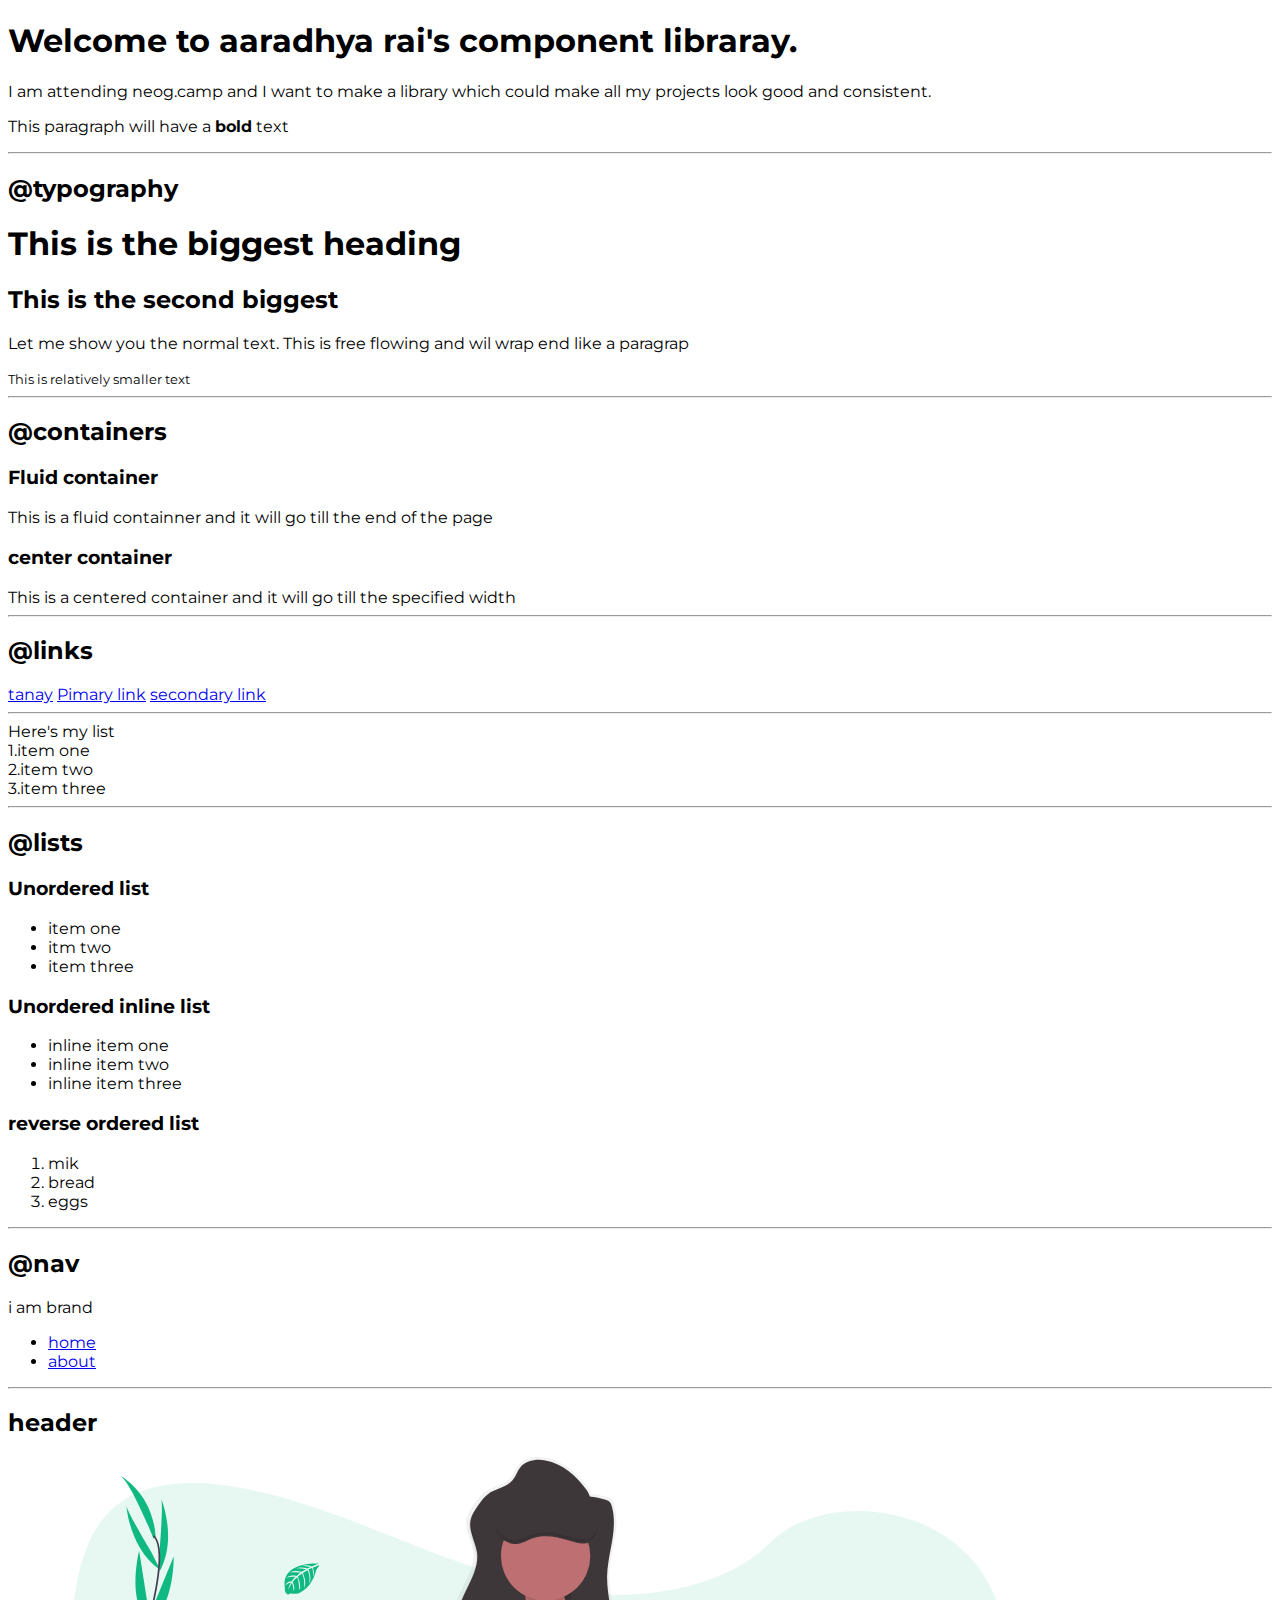
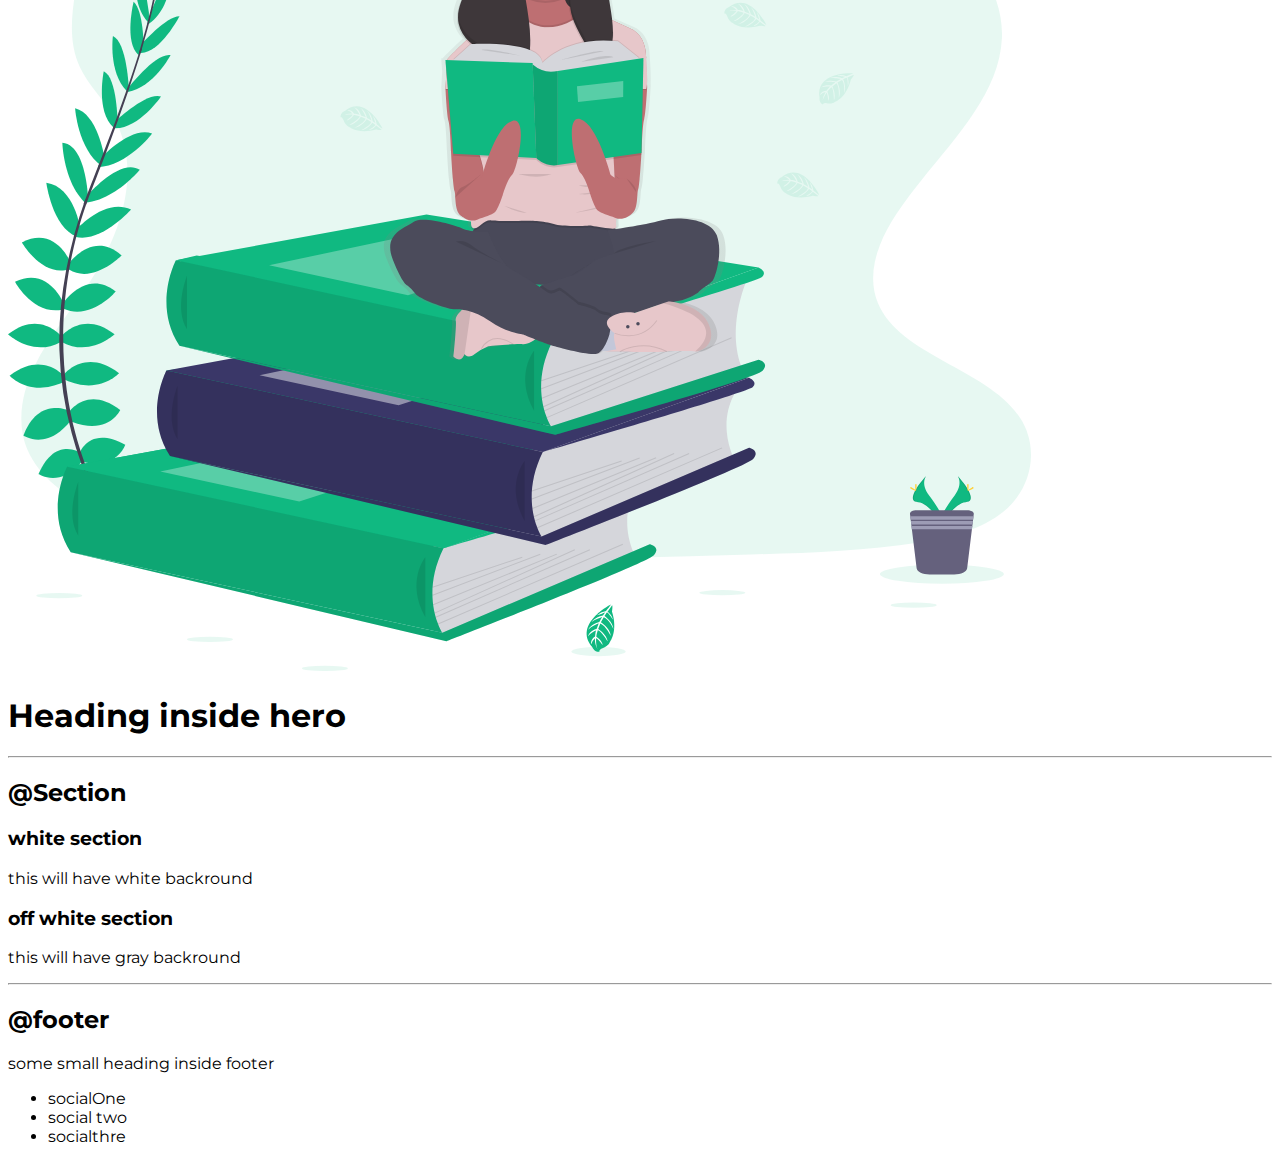
<file: index.html>
<!DOCTYPE html>
<html lang="en">
<head>
    <meta charset="UTF-8">
    <meta name="viewport" content="width=device-width, initial-scale=1.0">
    <title>Component library</title>
    <!-- css way:1 - style  -->
    <!-- <style>
        body {
            color:red
        }
    </style> -->


 <!-- 3rd way -->
 <link href= "style.css" rel="stylesheet"/>
</head>


<body>
   <h1>Welcome to aaradhya rai's component libraray.</h1> 
   <p>I am attending neog.camp and I want to make a library which could make all my projects look good and consistent. </p>
    <p>This paragraph will have a <strong>bold</strong> text</p>
<hr >

<h2> @typography</h2>


<h1> This is the biggest heading</h1>
<h2> This is the second biggest </h2>

<p> Let me show you the normal text. This is free flowing and wil wrap end like a paragrap</p>
<small> This is relatively smaller text</small>
<hr > 
<h2>@containers</h2>
<h3>Fluid container</h3>
<div>This is a fluid containner and it will go till the end of the page</div>
<h3>center container</h3>
<div>This is a centered container and it will go till the specified width</div>
<hr>
<h2>@links</h2>

<a href="https://google.com">tanay</a>

<a href="/">Pimary link</a>
<a href="/">secondary link</a>
<hr>

<div>
    Here's my list
    <div>1.item one</div>
    <div>2.item two</div>
    <div>3.item three</div>
</div>
<hr>

<h2>@lists</h2>
<h3>Unordered list</h3>
<ul> 
 <li>item one</li>
 <li>itm two</li>
 <li>item three</li>
</ul>

<h3>Unordered inline list</h3>
<ul>
 <li>inline item one </li>
 <li>inline item two</li>
 <li>inline item three</li>
 </li>

</ul>

<h3>reverse ordered list</h3>

<ol>
<li>mik</li>
<li>bread</li>
<li>eggs</li>

</ol>
<hr />

<h2>@nav</h2>

<nav>
    <div>i am brand</div>
    <ul>
        <li>
            <a href="/">home</a>
        
        </li>
        <li>
            <a href="/">about</a>
        </li>
    </ul>
</nav>

<hr>

<h2>header</h2>

<header>
    <img src="images/Book.svg"/>
    <h1>Heading inside hero</h1>
    
</header>
<hr>

<h2>@Section</h2>
<section><h3>white section</h3>
    <p> this will have white backround</p>
</section>


<section>
    <h3>off white section</h3>
    <p> this will have gray backround</p>

</section>
<hr>


<h2>@footer</h2>
<footer>
    <div>some small heading inside footer</div>
    <ul>
        <li>socialOne</li>
        <li>social two</li>
        <li>socialthre</li>
        
    </ul>
</footer>











<!-- 
<div style="height:20vh;">
</div> -->

</body>
</html>
</file>
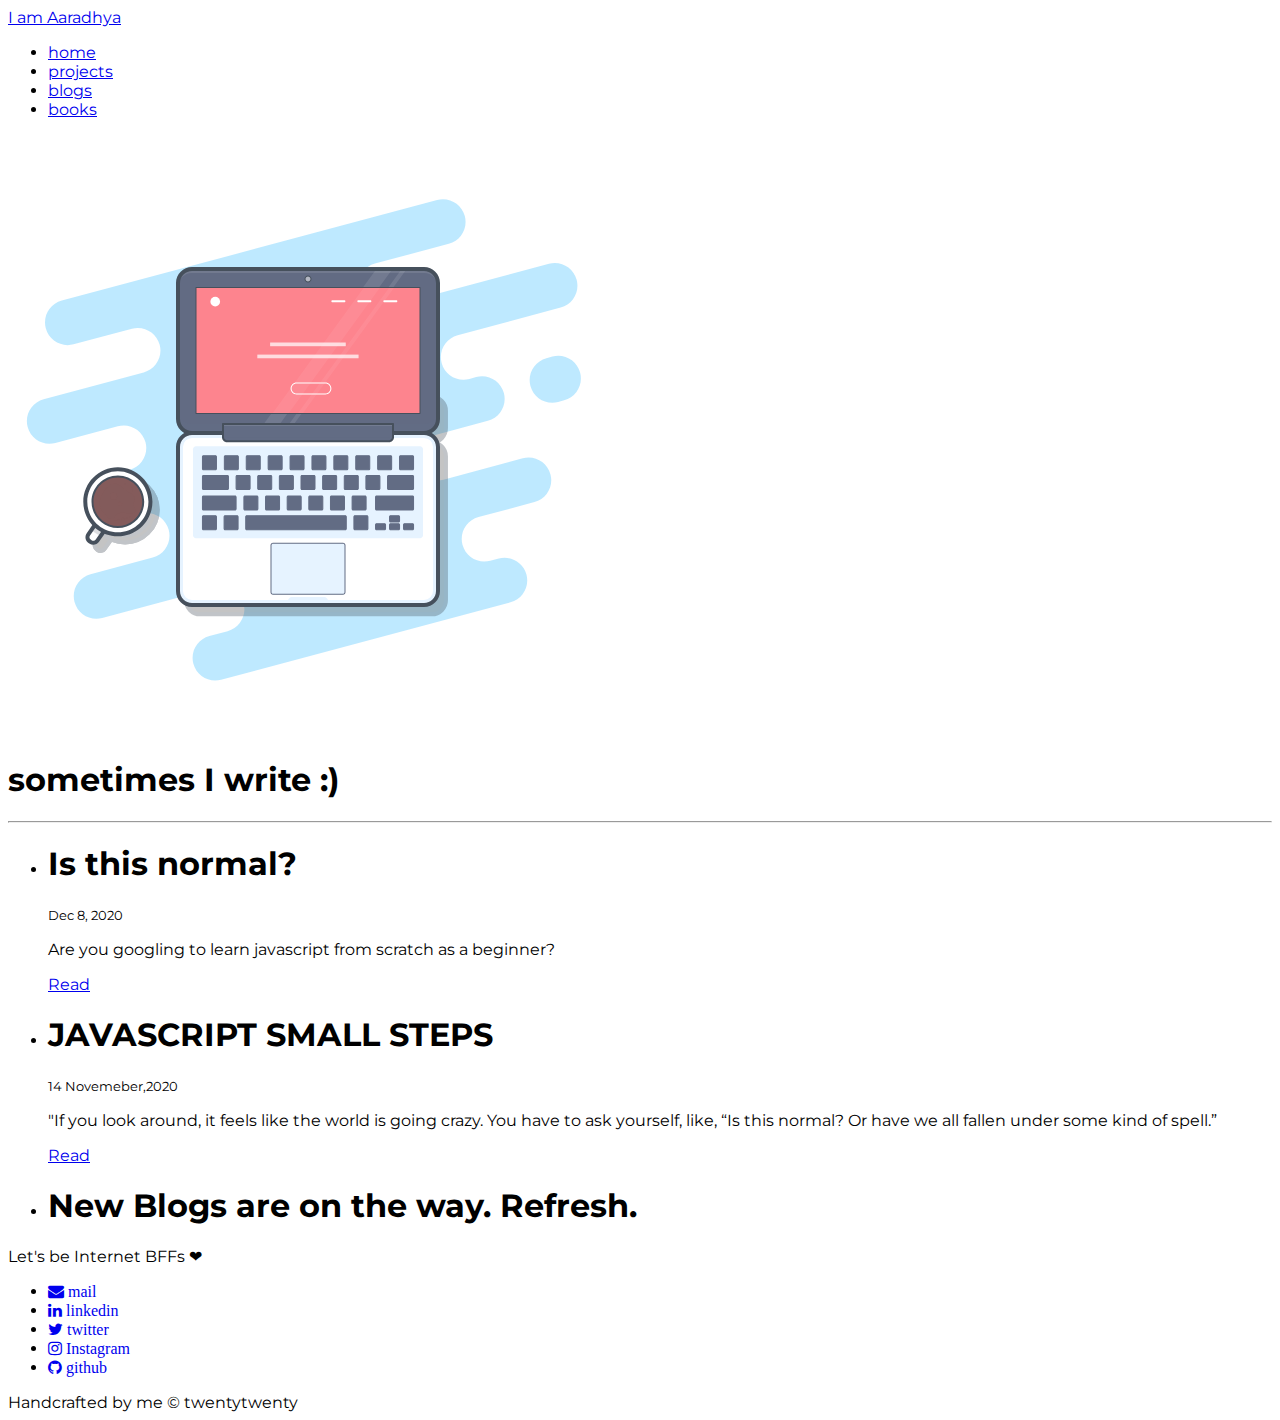
<file: blogs.html>
<!DOCTYPE html>
<html lang="en">

<head>
    <meta charset="UTF-8">
    <meta name="viewport" content="width=device-width, initial-scale=1.0">
    <title>blogs | aaradhyarai</title>
    <link href="style.css" rel="stylesheet" />
    <link rel="stylesheet" href="https://cdnjs.cloudflare.com/ajax/libs/font-awesome/4.7.0/css/font-awesome.min.css">
</head>

<body>

    <nav class="navbar">
        <div><a href="/">I am Aaradhya</a></div>
        <ul class="list-unordered">
            <li><a class="links" href="/">home</a></li>
            <li><a class="links" href="/projects.html">projects</a>
            </li>
            <li><a class="links active" href="/">blogs</a></li>
            <li><a class="links" href="/Books.html">books</a></li>

        </ul>
    </nav>


    <header class="hero">
        <img class="hero-img" src="images/gummy-macbook.svg" />
        <h1 class="hero-heading">sometimes I <span style="color: var(--primary-color)"> write :)</span> </h1>

    </header>
<hr>
    <ul class="list-non-bullet">
         <li>
            <section class="section ow">
              <div class="container container-center">
                 <h1>Is this normal?</h1>
                 <small>Dec 8, 2020</small>
                 <p>Are you googling to learn javascript from scratch as a beginner? </p>
                 <a class="link link-primary project-btns" href="https://ar-aaradhya.hashnode.dev/javascript-small-steps">Read</a>

               </div>
           </section>
        </li>
        <li>
            <section class="section ow">
              <div class="container container-center">
                 <h1>JAVASCRIPT SMALL STEPS</h1>
                 <small>14 Novemeber,2020</small>
                 <p>"If you look around, it feels like the world is going crazy. You have to ask yourself, like, “Is this normal? Or have we all fallen under some kind of spell.”</p>
                 <a class="link link-primary project-btns" href="https://ar-aaradhya.medium.com/is-this-normal-1b7fac33b10f">Read</a>

               </div>
           </section>
        </li>

        <li>
            <section class="section">
                <div class="container container-center">
                    <h1>New Blogs are on the way. Refresh.</h1>
                </div>

            </section>
        </li>

    </ul>

    <footer class="footer">
        <div class="footer-header">Let's be Internet BFFs ❤</div>
        <ul class="social-links list-non-bullet">
            <li class="list-item-inline"><a class=" link" href="mailto: raiaaradhya98@gmail.com" target="_blank"><i class="fa fa-envelope"> mail</i></a></li>
            <li class="list-item-inline"><a class=" link" href="https://www.linkedin.com/in/ar98/" target="_blank"><i class='fa fa-linkedin'> linkedin</i></a></li>
            <li class="list-item-inline"><a class=" link" href="https://twitter.com/the_unending" target="_blank"><i class='fa fa-twitter'> twitter</i></a></li>
            <li class="list-item-inline"><a class=" link" href="https://www.instagram.com/theunendingpages/" target="_blank"><i class='fa fa-instagram'> Instagram</i></a></li>
            <li class="list-item-inline"><a class=" link" href="https://github.com/ar-aaradhya" target="_blank"><i class='fa fa-github'> github</i></a></li>
        </ul>
        <i class="ph-copyright"></i>
        <div> Handcrafted by me © twentytwenty </div>

    </footer>
</body>

</html>
</file>
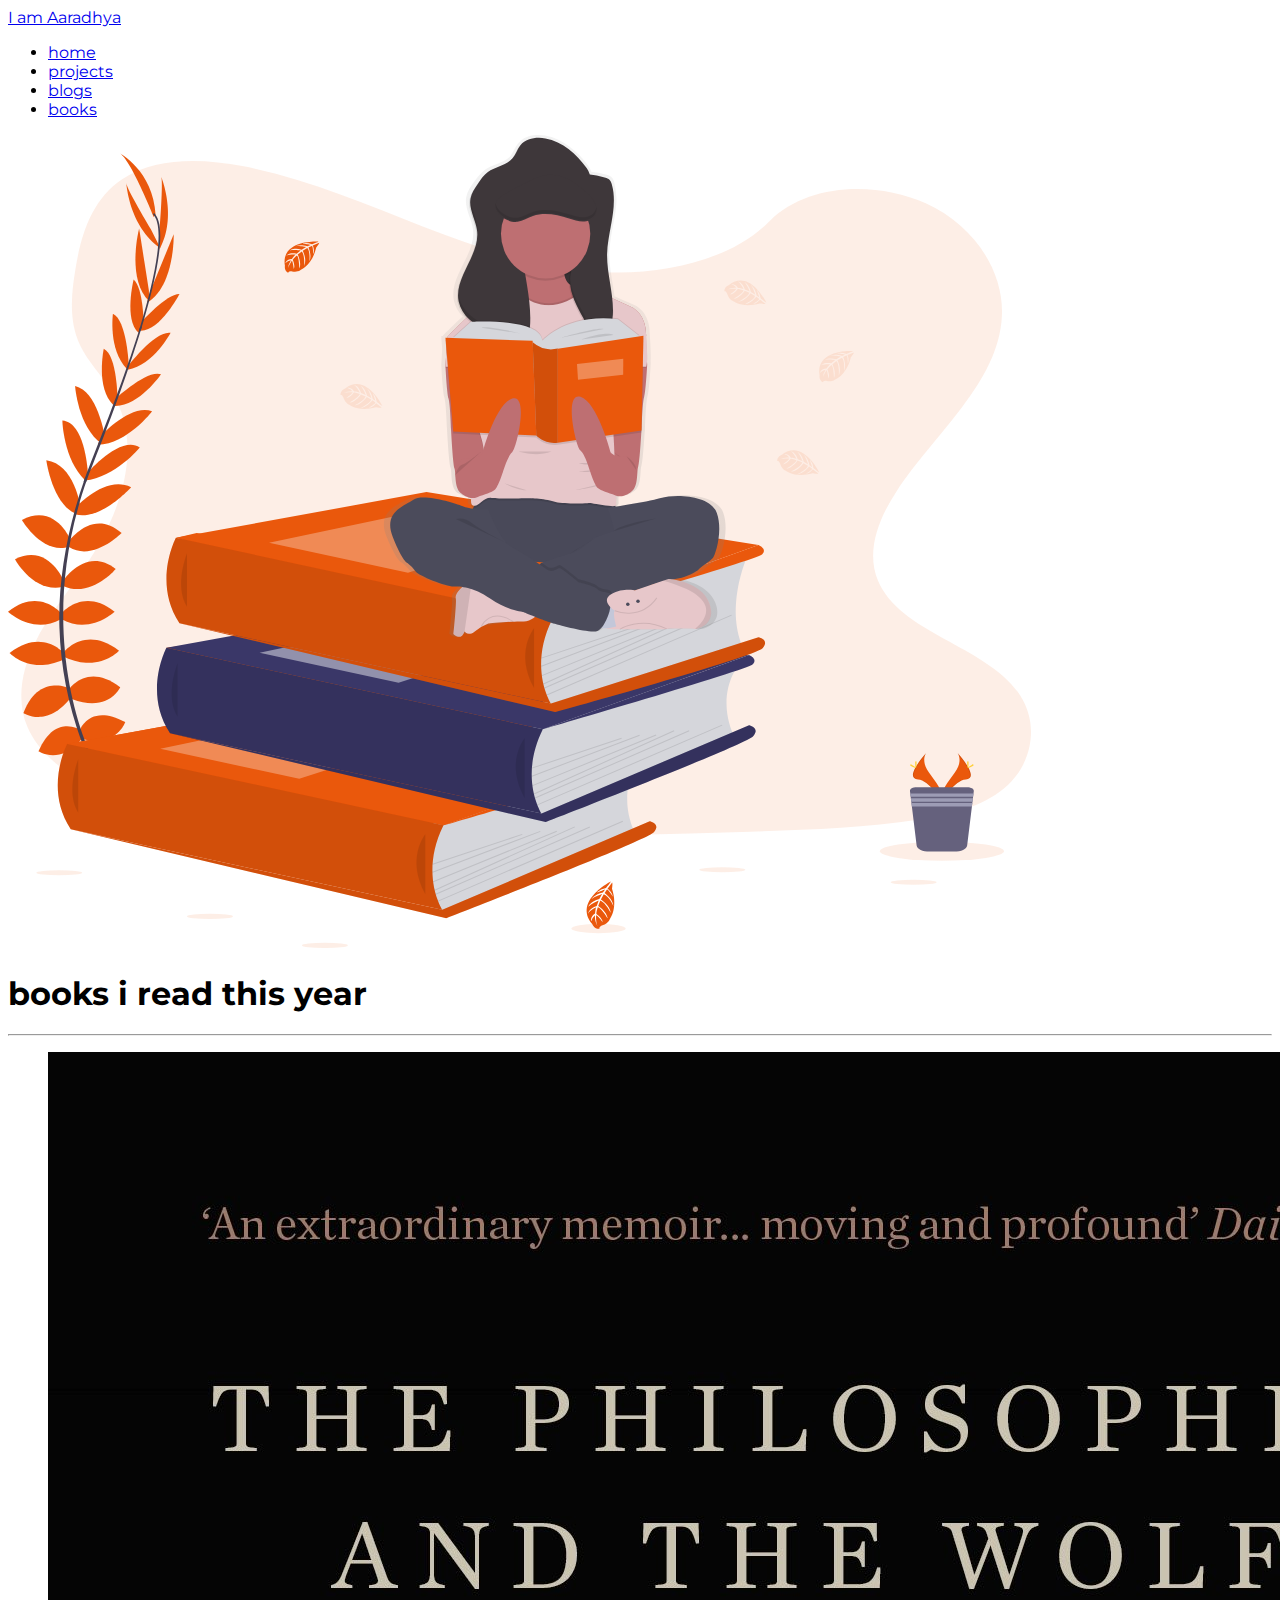
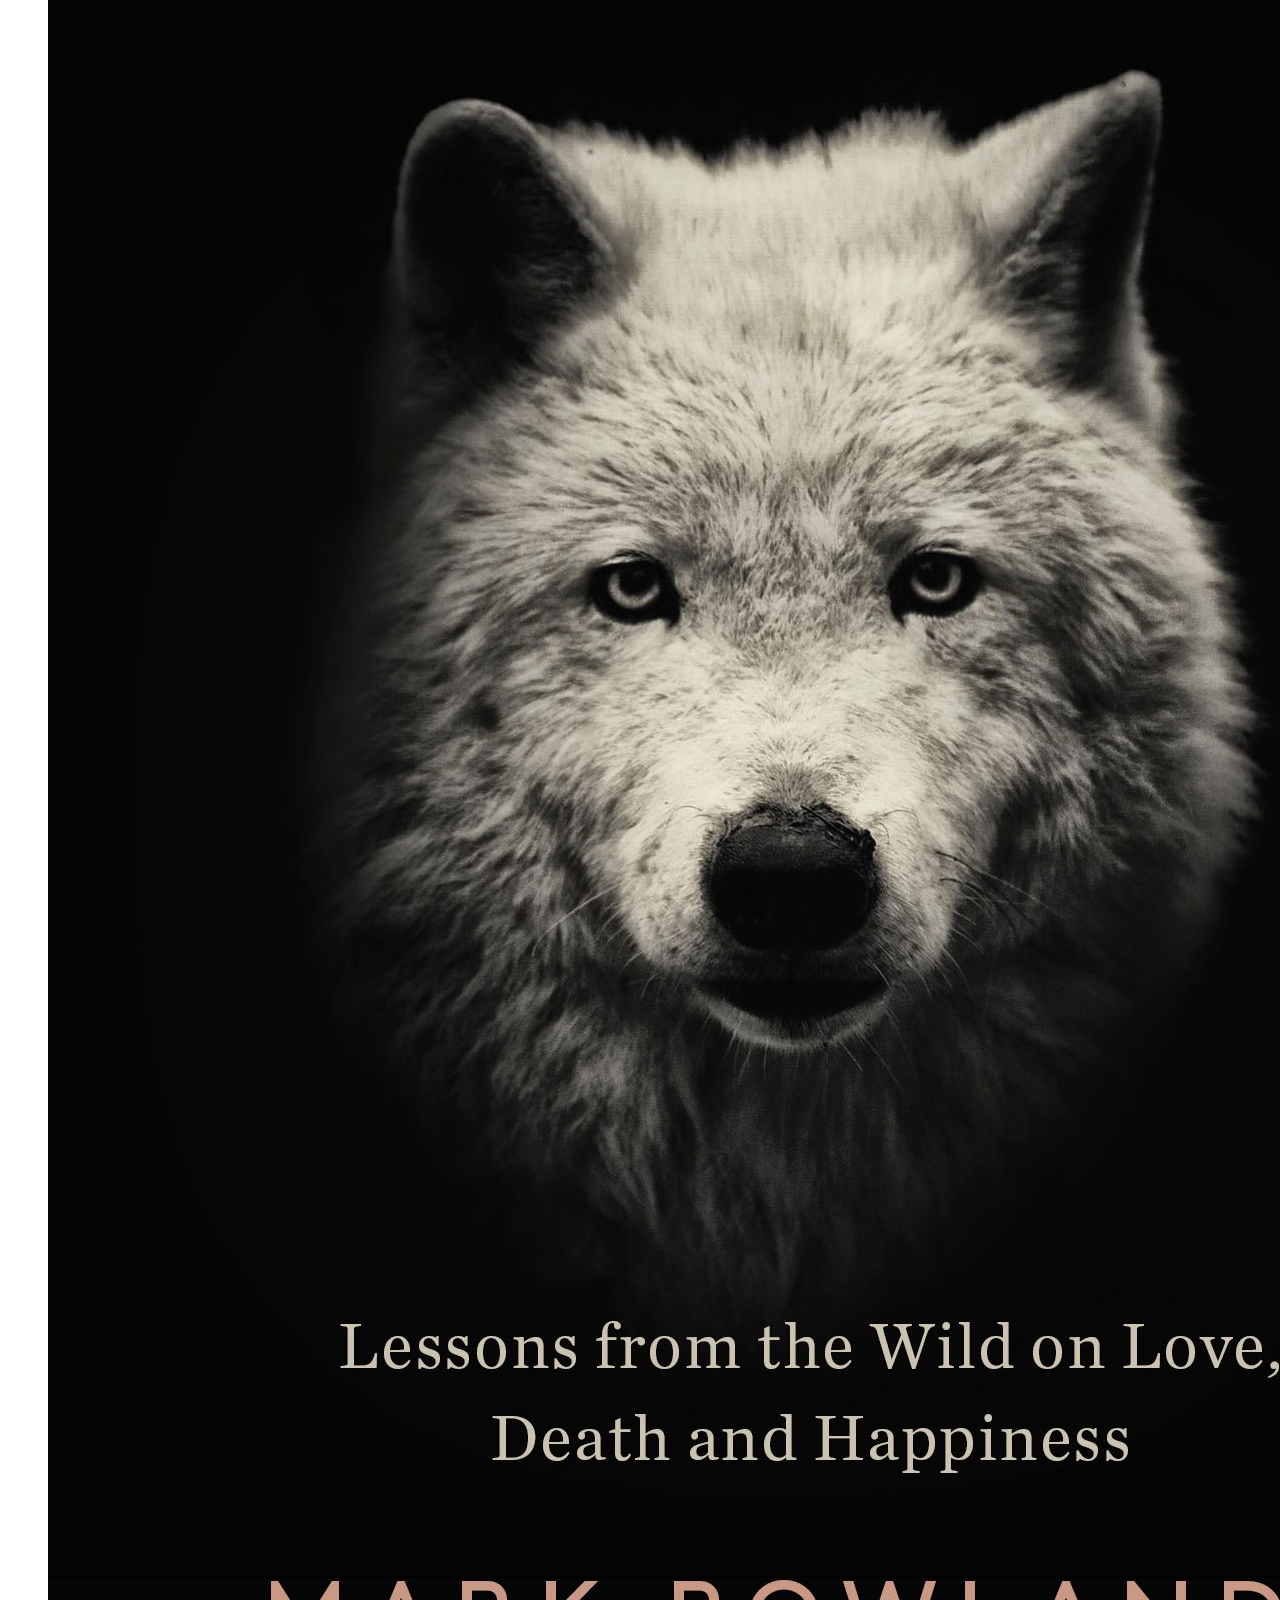
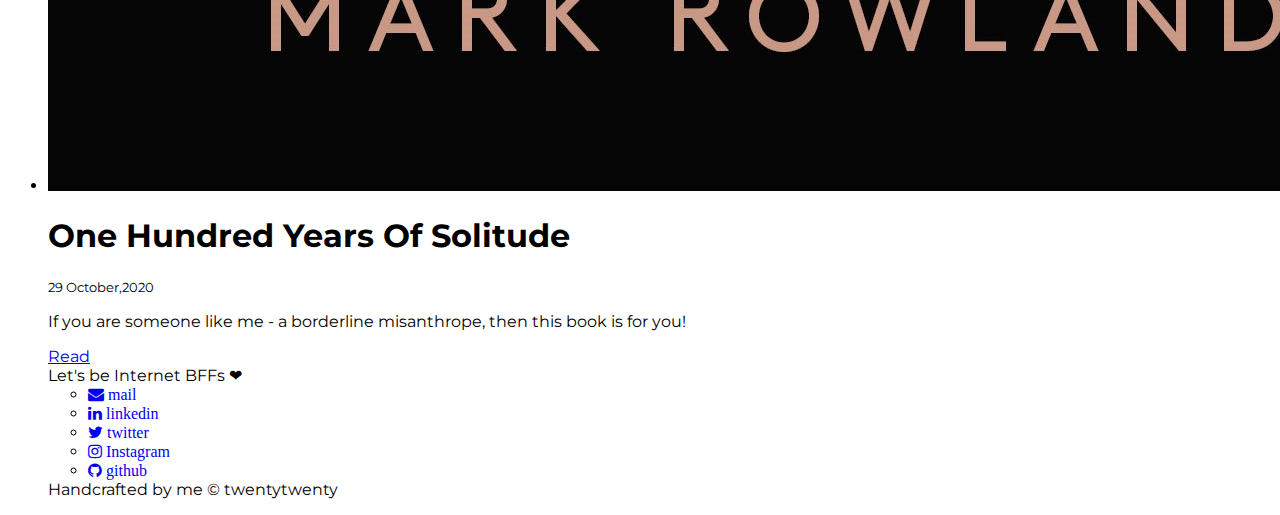
<file: Books.html>
<!DOCTYPE html>
<html lang="en">

<head>
    <meta charset="UTF-8">
    <meta name="viewport" content="width=device-width, initial-scale=1.0">
    <title>Books | aaradhyarai</title>
    <link href="style.css" rel="stylesheet" />
    <link rel="stylesheet" href="https://cdnjs.cloudflare.com/ajax/libs/font-awesome/4.7.0/css/font-awesome.min.css">
</head>

<body>
    <!-- <nav class="navigation container">
        <div class="nav-brand"><a class="link link-active" href="/">I am Aaradhya</a></div>
        <ul class="list-non-bullet nav-pills">
            <li class="list-item-inline">
                <a class="link"href="/">home</a>
            
            </li>
            <li class="list-item-inline">
                <a class="link"href="/projects.html">Projects</a>
            </li>
            <li class="list-item-inline">
                <a class="link" href="/blogs.html">blogs</a>
            </li>
            <li class="list-item-inline">
                <a class="link link-active" href="/Books.html">Books</a>
            </li>
  
        </ul>
    </nav> -->

    <nav class="navbar">
        <div><a href="/">I am Aaradhya</a></div>
        <ul class="list-unordered">
            <li><a class="links" href="/">home</a></li>
            <li><a class="links" href="/projects.html">projects</a>
            </li>
            <li><a class="links" href="/blogs.html">blogs</a></li>
            <li><a class="links active" href="/">books</a></li>
        </ul>
    </nav>

    <header class="hero">
        <img class="hero-img" src="images/orange book.svg" />
        <h1 class="hero-heading">books i<span style="color: var(--secondary-color)"> read </span>this year</h1>

    </header>
<hr>
    <ul class="list-non-bullet">
        <li>
            <section class="section ow">
              <div class="container container-center">
                  <img class="bookone" src="images/wolf.jpg">
                 <h1>One Hundred Years Of Solitude</h1>
                 <small>29 October,2020</small>
                 <p>If you are someone like me - a borderline misanthrope, then this book is for you!</p>
                 <a class="link link-primary project-btns" href="https://www.instagram.com/p/CHnjJM3sMbP/">Read</a>

               </div>
           </section>
        </li>

      

    <footer class="footer">
        <div class="footer-header">Let's be Internet BFFs ❤</div>
        <ul class="social-links list-non-bullet">
            <li class="list-item-inline"><a class=" link" href="mailto: raiaaradhya98@gmail.com" target="_blank"><i class="fa fa-envelope"> mail</i></a></li>
            <li class="list-item-inline"><a class=" link" href="https://www.linkedin.com/in/ar98/" target="_blank"><i class='fa fa-linkedin'> linkedin</i></a></li>
            <li class="list-item-inline"><a class=" link" href="https://twitter.com/the_unending" target="_blank"><i class='fa fa-twitter'> twitter</i></a></li>
            <li class="list-item-inline"><a class=" link" href="https://www.instagram.com/theunendingpages/" target="_blank"><i class='fa fa-instagram'> Instagram</i></a></li>
            <li class="list-item-inline"><a class=" link" href="https://github.com/ar-aaradhya" target="_blank"><i class='fa fa-github'> github</i></a></li>
        </ul>
        <i class="ph-copyright"></i>
        <div> Handcrafted by me © twentytwenty </div>

    </footer>
</body>

</html>
</file>
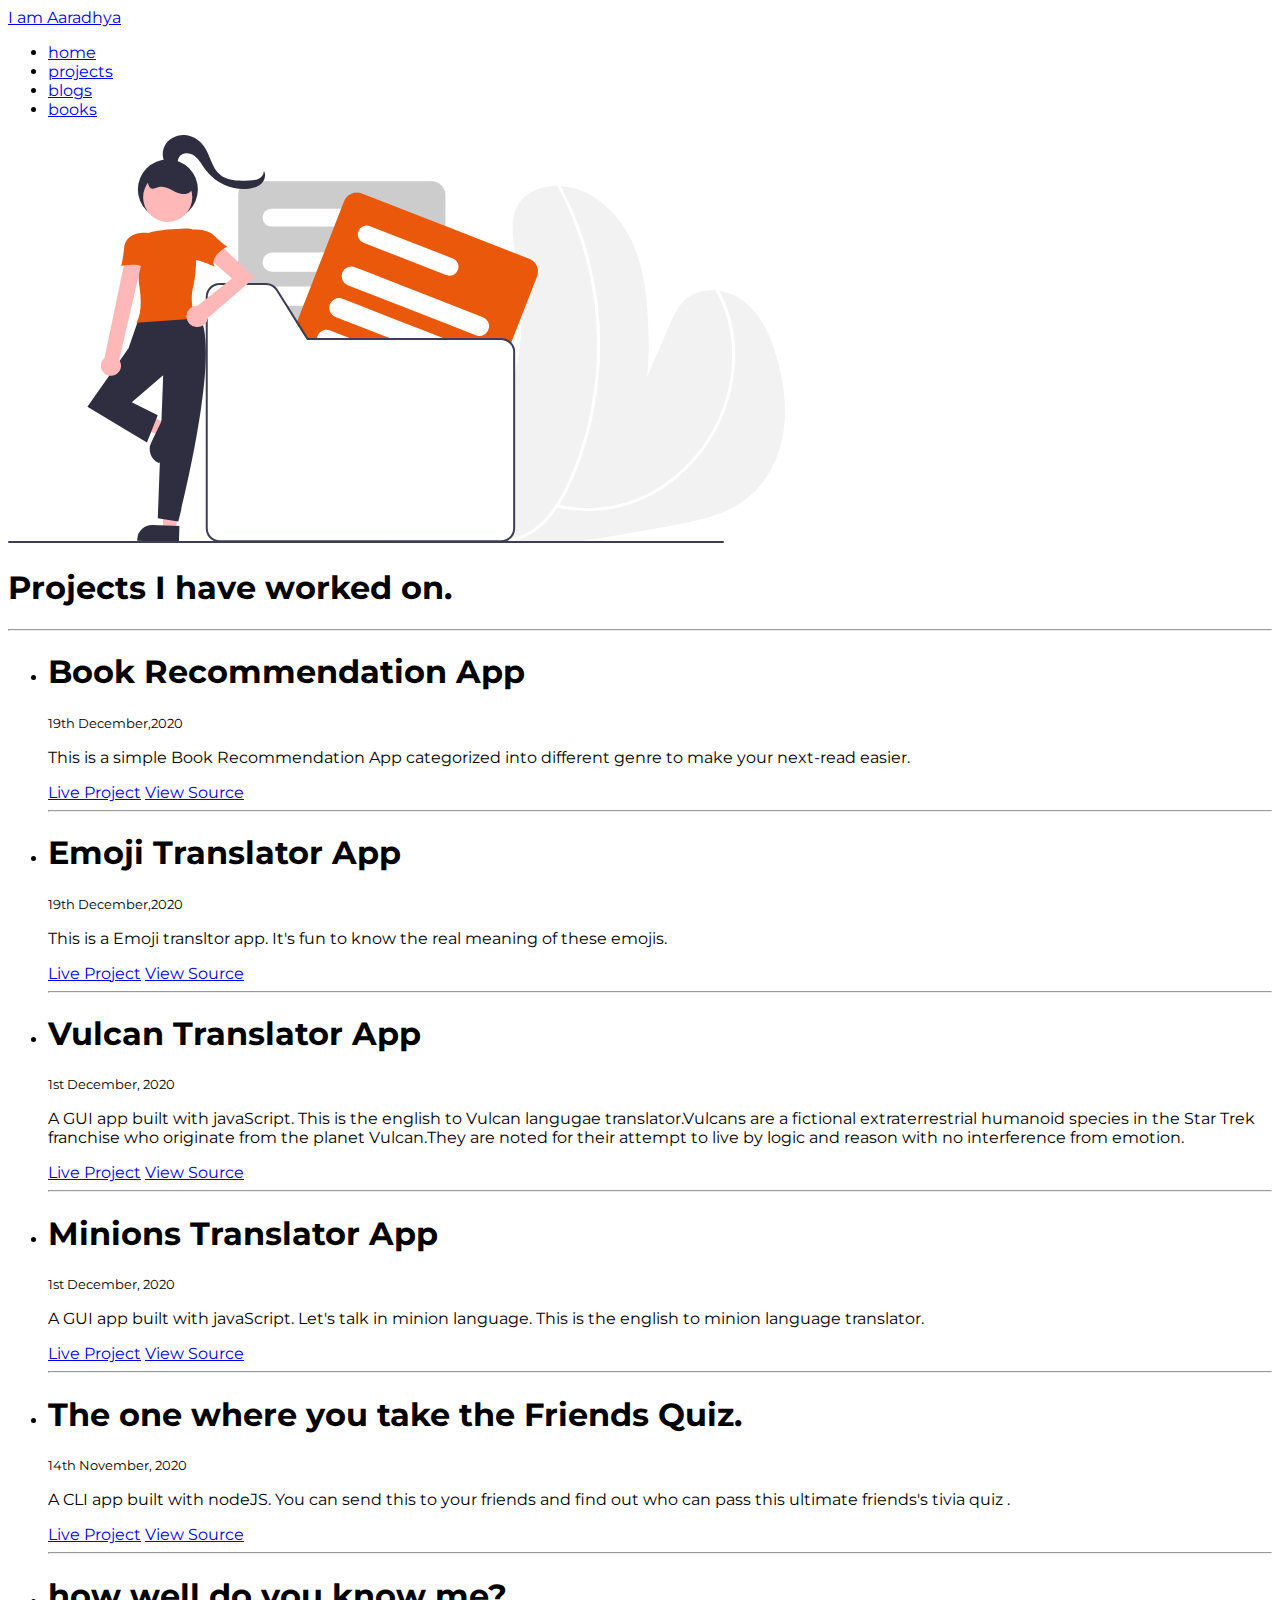
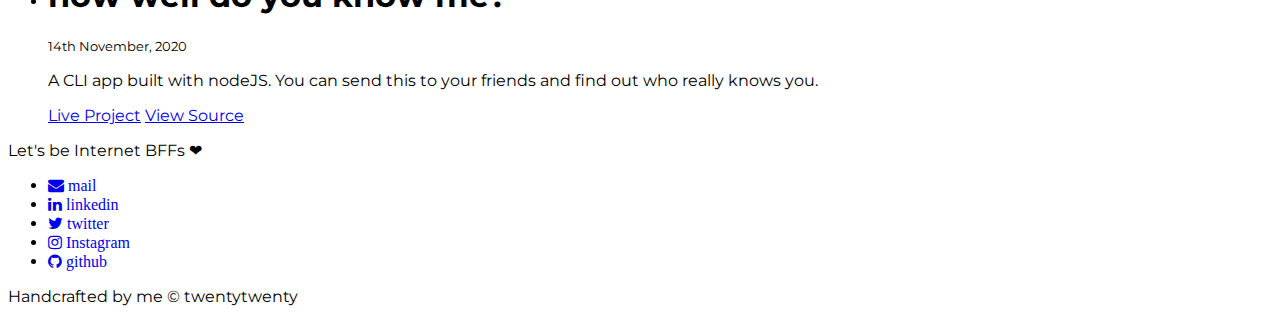
<file: projects.html>
<!DOCTYPE html>
<html lang="en">

<head>
    <meta charset="UTF-8">
    <meta name="viewport" content="width=device-width, initial-scale=1.0">
    <title>Projects | aaradhyarai</title>
    <link href="style.css" rel="stylesheet" />
    <link rel="stylesheet" href="https://cdnjs.cloudflare.com/ajax/libs/font-awesome/4.7.0/css/font-awesome.min.css">
</head>

<body>
    <!-- <nav class="navigation container">
        <div class="nav-brand"><a class="link link-active" href="/"> I am Aaradhya </a></div>
        <ul class="list-non-bullet nav-pills">
            <li class="list-item-inline">
                <a class="link"href="/">home</a>
            
            </li>
            <li class="list-item-inline">
                <a class="link link-active"href="/projects.html">Projects</a>
            </li>
            <li class="list-item-inline">
                <a class="link" href="/blogs.html">Blogs</a>
            </li>
            <li class="list-item-inline">
                <a class="link" href="/books.html">Books</a>
            </li>
  
  
        </ul>
    </nav> -->

    <nav class="navbar">
        <div><a href="/">I am Aaradhya</a></div>
        <ul class="list-unordered">
            <li><a class="links" href="/">home</a></li>
            <li><a class="links active" href="/">projects</a>
            </li>
            <li><a class="links" href="/blogs.html">blogs</a></li>
            <li><a class="links" href="/Books.html">books</a></li>

        </ul>
    </nav>

    <header class="hero">
        <img class="hero-img" src="images/myorangefile.svg" />
        <h1 class="hero-heading"><span style="color: var(--secondary-color)"> Projects</span> I have worked on.</h1>


    </header>
    <hr>
    <ul class="list-non-bullet">
         <li>
            <div class="container container-center">
                <h1>Book Recommendation App</h1>
                    <small>19th December,2020 </small>
                <p> This is a simple Book Recommendation App categorized into different genre to make your next-read easier. </p>
                <a class="link link-primary project-btns" href="https://p4ub9.csb.app/">Live Project</a>
                <a class="link secondary-link project-btns" href="https://github.com/ar-aaradhya/Book-Recommendation-app">View Source</a>
            </div>
        </li>
        <hr>
        <li>
            <div class="container container-center">
                <h1>Emoji Translator App</h1>
                <small>19th December,2020 </small>
                <p> This is a Emoji transltor app. It's fun to know the real meaning of these emojis.</p> 
                <a class="link link-primary project-btns" href="https://6596q.csb.app/">Live Project</a>
                <a class="link secondary-link project-btns" href="https://github.com/ar-aaradhya/Emoji-translator">View Source</a>
            </div>
        </li>
        <hr>
        <li>
            <div class="container container-center">
                <h1>Vulcan Translator App</h1>
                <small>1st December, 2020</small>
                <p> A GUI app built with javaScript. This is the english to Vulcan langugae translator.Vulcans are a fictional extraterrestrial humanoid species in the Star Trek franchise who originate from the planet Vulcan.They are noted for their attempt to live by logic and reason with no interference from emotion.</p>
                <a class="link link-primary project-btns" href="https://talk-vulcans.netlify.app/">Live Project</a>
                <a class="link secondary-link project-btns" href="https://github.com/ar-aaradhya/Vulcan-translator">View Source</a>
            </div>
        </li>
        <hr>
         <li>
            <div class="container container-center">
                <h1>Minions Translator App</h1>
                <small>1st December, 2020</small>
                <p> A GUI app built with javaScript. Let's talk in minion language. This is the english to minion language translator.</p>
                <a class="link link-primary project-btns" href="https://talk-minionese.netlify.app/">Live Project</a>
                <a class="link secondary-link project-btns" href="https://github.com/ar-aaradhya/Banana-speak">View Source</a>
            </div>
        </li>
        <hr>
        <li>
            <div class="container container-center">
                <h1>The one where you take the Friends Quiz.</h1>
                <small>14th November, 2020</small>
                <p> A CLI app built with nodeJS. You can send this to your friends and find out who can pass this ultimate friends's tivia quiz .</p>
                <a class="link link-primary project-btns" href="https://repl.it/@Aaradhyarai/Friends-Trivia-Quiz-2?embed=1&output=1">Live Project</a>
                <a class="link secondary-link project-btns" href="https://github.com/ar-aaradhya/Friends-Trivia-Quiz-2/blob/master/index.js">View Source</a>
            </div>
        </li>
        <hr>
        <li>
            <div class="container container-center">
                <h1>how well do you know me?</h1>
                <small>14th November, 2020</small>
                <p> A CLI app built with nodeJS. You can send this to your friends and find out who really knows you.</p>
                <a class="link link-primary project-btns" href="https://repl.it/@Aaradhyarai/ENDGAME-2?embed=1&coded=1">Live Project</a>
                <a class="link secondary-link project-btns" href="https://github.com/ar-aaradhya/ENDGAME-2/blob/master/index.js">View Source</a>
            </div>

        </li>

    </ul>







    <footer class="footer">
        <div class="footer-header">Let's be Internet BFFs ❤</div>
        <ul class="social-links list-non-bullet">
            <li class="list-item-inline"><a class=" link" href="mailto: raiaaradhya98@gmail.com" target="_blank"><i class="fa fa-envelope"> mail</i></a></li>
            <li class="list-item-inline"><a class=" link" href="https://www.linkedin.com/in/ar98/" target="_blank"><i class='fa fa-linkedin'> linkedin</i></a></li>
            <li class="list-item-inline"><a class=" link" href="https://twitter.com/the_unending" target="_blank"><i class='fa fa-twitter'> twitter</i></a></li>
            <li class="list-item-inline"><a class=" link" href="https://www.instagram.com/theunendingpages/" target="_blank"><i class='fa fa-instagram'> Instagram</i></a></li>
            <li class="list-item-inline"><a class=" link" href="https://github.com/ar-aaradhya" target="_blank"><i class='fa fa-github'> github</i></a></li>
        </ul>
        <i class="ph-copyright"></i>
        <div> Handcrafted by me © twentytwenty </div>

    </footer>
</body>

</html>
</file>
<file: style.css>
@import url('https://fonts.googleapis.com/css2?family=Montserrat:wght@400;700&display=swap');

body {
    font-family: 'Montserrat', sans-serif;
}
</file>
